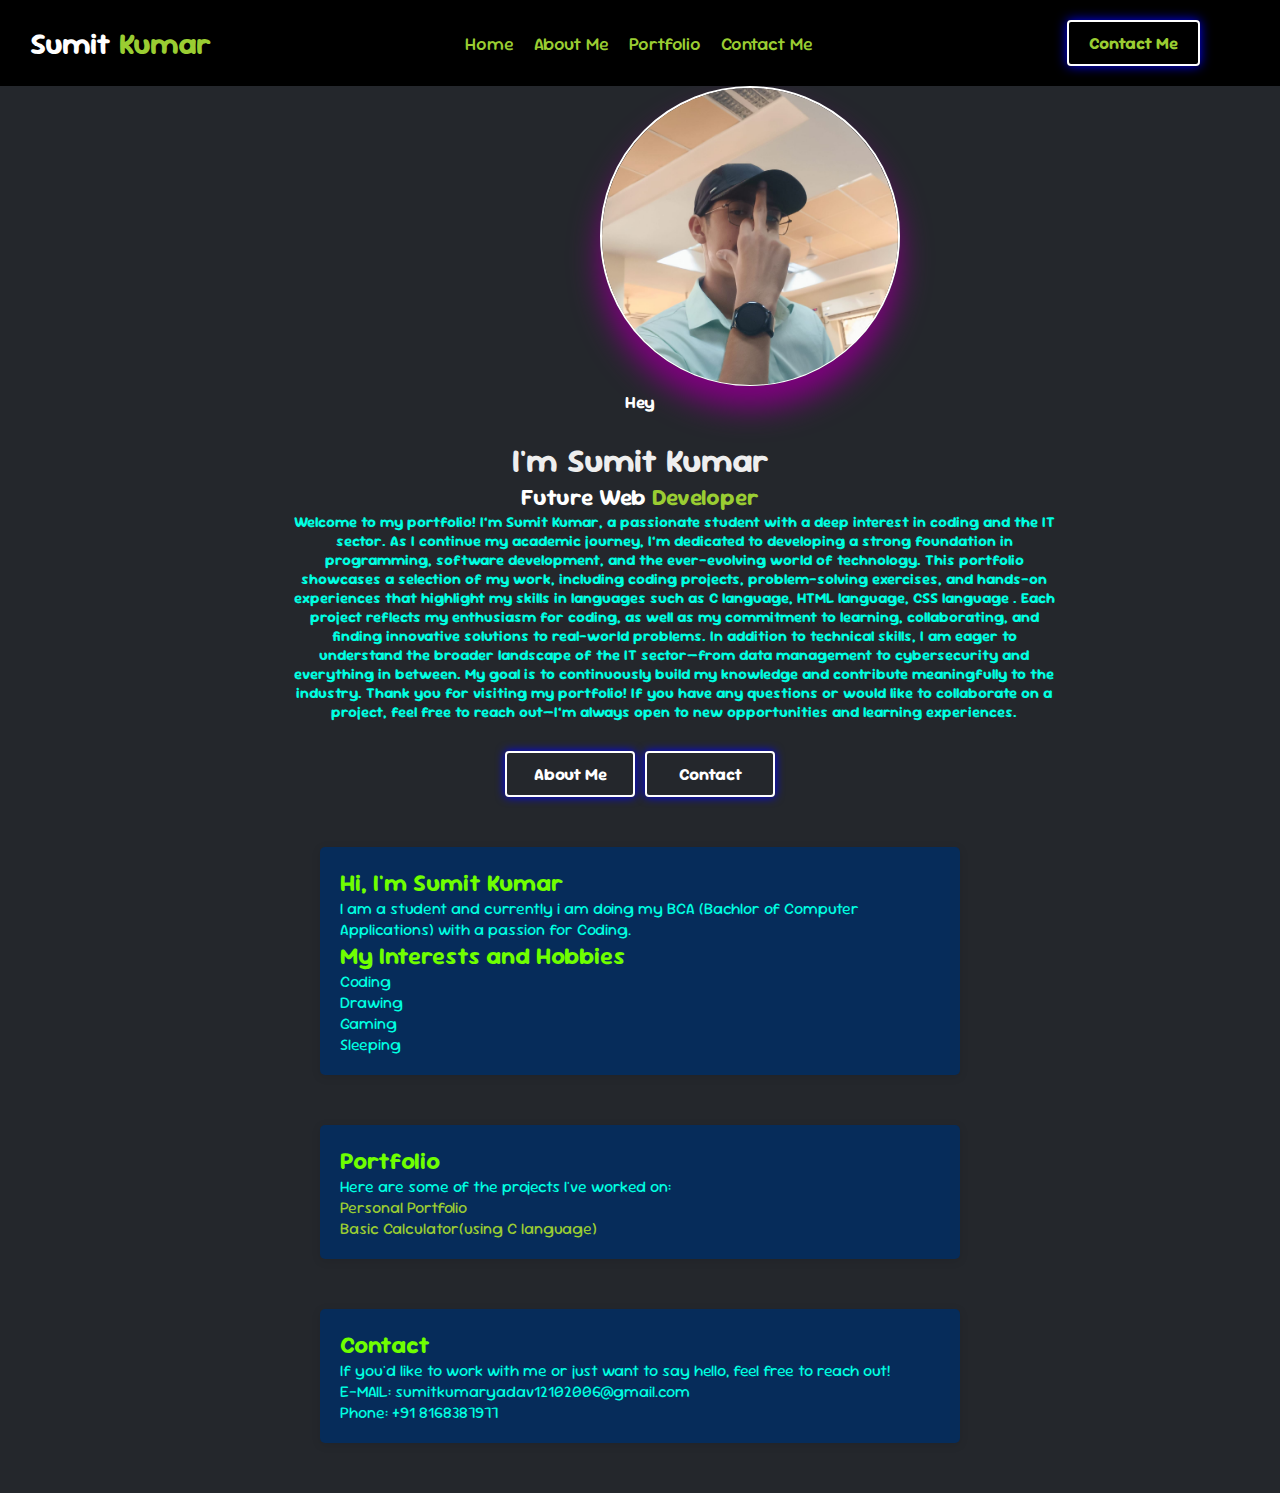
<file: index.html>
<!DOCTYPE html>
<html lang="en">
<head>
    <meta charset="UTF-8">
    <meta name="viewport" content="width=device-width, initial-scale=1.0">
    <title>Portfolio</title>
    <link rel="stylesheet" href="style.css">
</head>
<body>
    <header>
        <div class="logo"><h2>Sumit <span>Kumar</span></h2></div>
        <div class="navbar">
            <ul>
                <li><a href="index.html">Home</a></li>
                <li><a href="About Me.html" target="_self">About Me</a></li>
                <li><a href="#Portfolio">Portfolio</a></li>
                <li><a href="#contact">Contact Me</a></li>
            </ul>
        </div>
        <button class="H-btn"><a href="#contact">Contact Me</a></button>
    </header>
    <!-- Home Page (Hero)-->
     <div class="home">
     <div class="image">
        <img src="my.img.jpg"width=300 alt="IMAGE">
     </div>
     <section id="about">
        <h3>Hey</h3>
        <br>
        <h1>I'm Sumit Kumar</h1>
        <h2>Future Web <span>Developer</span></h2>
        <p>Welcome to my portfolio! I’m Sumit Kumar, a passionate student with a deep interest in coding and the IT sector. As I continue my academic journey, I’m dedicated to developing a strong foundation in programming, software development, and the ever-evolving world of technology.

            This portfolio showcases a selection of my work, including coding projects, problem-solving exercises, and hands-on experiences that highlight my skills in languages such as C language, HTML language, CSS language . Each project reflects my enthusiasm for coding, as well as my commitment to learning, collaborating, and finding innovative solutions to real-world problems.
            
            In addition to technical skills, I am eager to understand the broader landscape of the IT sector—from data management to cybersecurity and everything in between. My goal is to continuously build my knowledge and contribute meaningfully to the industry.
            
            Thank you for visiting my portfolio! If you have any questions or would like to collaborate on a project, feel free to reach out—I’m always open to new opportunities and learning experiences.</p>
        <div class="button">
          <a href="About Me.html"><button class="btn">About Me</button></a>
          <a href="#contact"><button class="btn">Contact</button></a>
        </div>
    </section>
     </div>
     <div class="container">
        <section class="bio">
            <h2 class="special-heading">Hi, I'm Sumit Kumar</h2>
            <p class="special-para">I am a student and currently i am doing my BCA (Bachlor of Computer Applications) with a passion for Coding.</p>
        </section>

        <section class="interests">
            <h2 class="special-heading">My Interests and Hobbies</h2>
            <ul>
                <li class="special-para">Coding</li>
                <li class="special-para">Drawing</li>
                <li class="special-para">Gaming</li>
                <li class="special-para">Sleeping</li>
                <!-- hehehe -->
            </ul>
        </section>
     </div>
        
        <div class="container">
        <section id="Portfolio"></section>
            <h2 class="special-heading">Portfolio</h2>
            <p class="special-para">Here are some of the projects I've worked on:</p>
            <ul>
                <li><a href="projectresume.html">Personal Portfolio </a></li>
                <li>Basic Calculator(using C language)</li>
            </ul>
            
        </div>

     <div class="container">
        <section id="contact">
            <h2 class="special-heading">Contact</h2>
            <p class="special-para">If you'd like to work with me or just want to say hello, feel free to reach out!</p>
            <p class="special-para">E-MAIL: sumitkumaryadav12102006@gmail.com</p>
            <p class="special-para">Phone: +91 8168387977</p>
        
    </div>
</body>
</html>
</file>
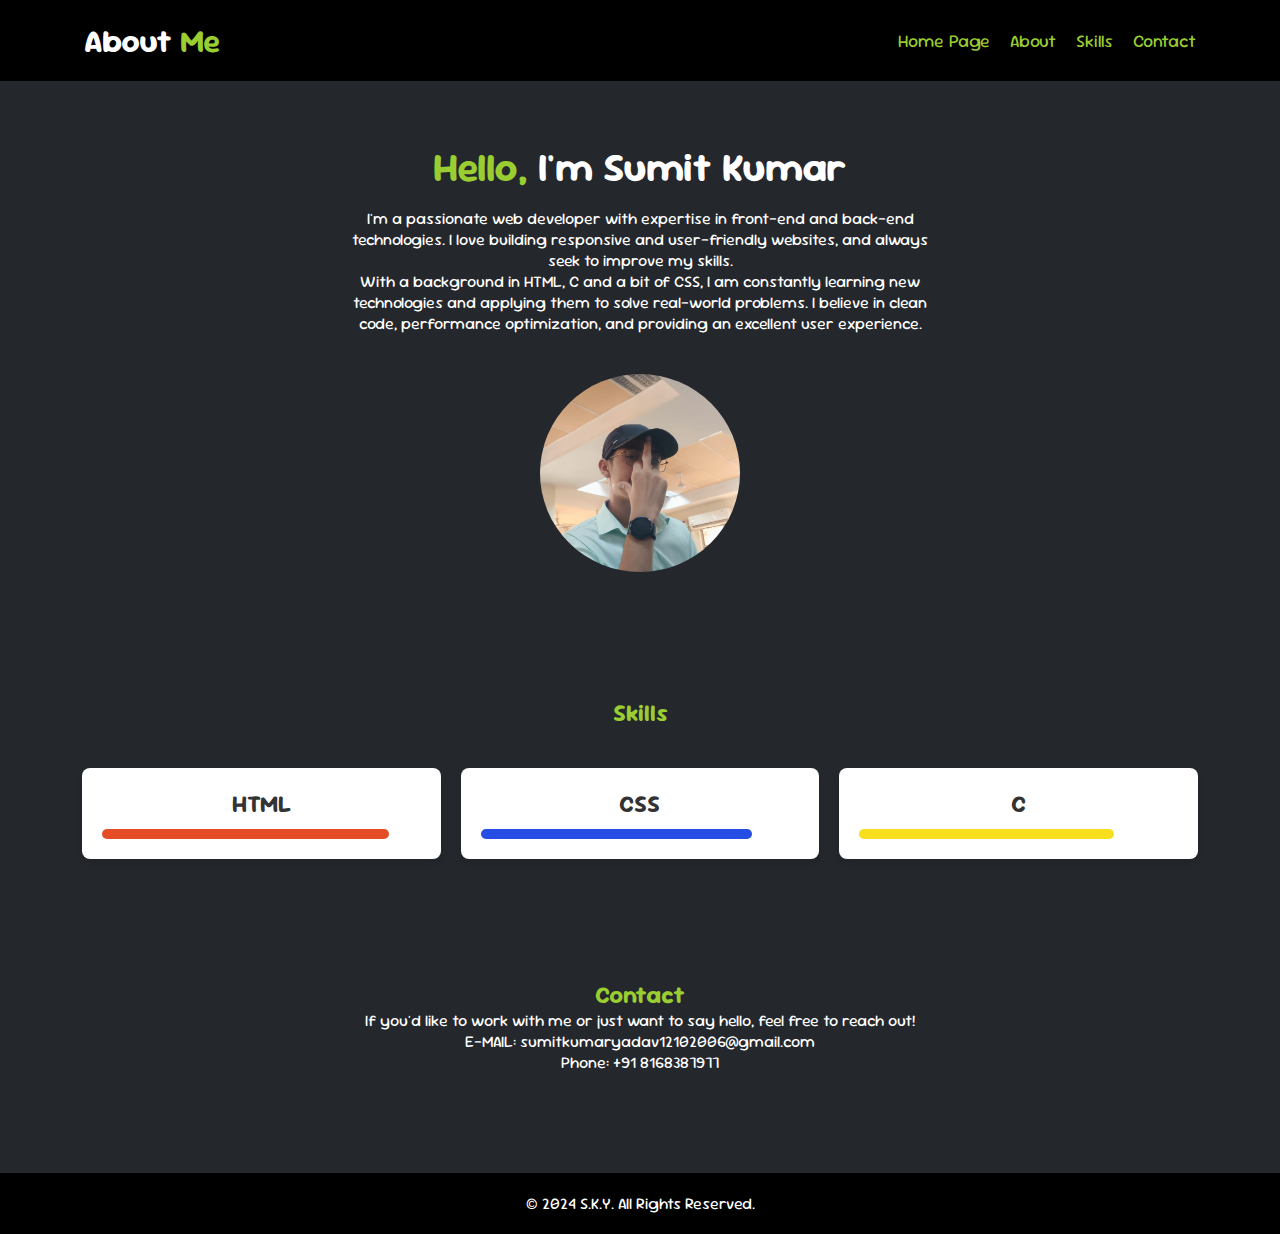
<file: About Me.html>
<!DOCTYPE html>
<html lang="en">
<head>
    <meta charset="UTF-8">
    <meta name="viewport" content="width=device-width, initial-scale=1.0">
    <meta http-equiv="X-UA-Compatible" content="ie=edge">
    <title>About Me - Portfolio</title>
    <link rel="stylesheet" href="styles2.css">
</head>
<body>
    <header>
        <div class="container">
            <h1>About <span>Me</span></h1>
            <nav>
                <ul>
                    <li><a href="index.html">Home Page</a></li>
                    <li><a href="#about">About</a></li>
                    <li><a href="#skills">Skills</a></li>
                    <li><a href="#contact">Contact</a></li>
                    
                </ul>
            </nav>
        </div>
    </header>

    <section id="about" class="section">
        <div class="container">
            <div class="about-content">
                <h2>Hello, <span>I'm Sumit Kumar</span></h2>
                <p class="special-para2">I'm a passionate web developer with expertise in front-end and back-end technologies. I love building responsive and user-friendly websites, and always seek to improve my skills.</p>
                <p class="special-para2">With a background in HTML, C and a bit of CSS, I am constantly learning new technologies and applying them to solve real-world problems. I believe in clean code, performance optimization, and providing an excellent user experience.</p>
            </div>
            <img src="my.img.jpg" alt="Your photo" class="profile-photo">
        </div>
    </section>

    <section id="skills" class="section">
        <div class="container">
            <h2>Skills</h2>
            <div class="skills-list">
                <div class="skill">
                    <h3 class="special-heading2">HTML</h3>
                    <div class="skill-bar html"></div>
                </div>
                <div class="skill">
                    <h3 class="special-heading2">CSS</h3>
                    <div class="skill-bar css"></div>
                </div>
                <div class="skill">
                    <h3 class="special-heading2">C</h3>
                    <div class="skill-bar js"></div>
                </div>
            </div>
        </div>
    </section>

    <section id="contact" class="section">
        <div class="container">
            <h2>Contact</h2>
            <p class="special-para2">If you'd like to work with me or just want to say hello, feel free to reach out!</p>
            <p class="special-para2">E-MAIL: sumitkumaryadav12102006@gmail.com</p>
            <p class="special-para2">Phone: +91 8168387977</p>
        </div>
    </section>

    <footer>
        <div class="container">
            <p>&copy; 2024 S.K.Y. All Rights Reserved.</p>
        </div>
    </footer>
</body>
</html>
</file>
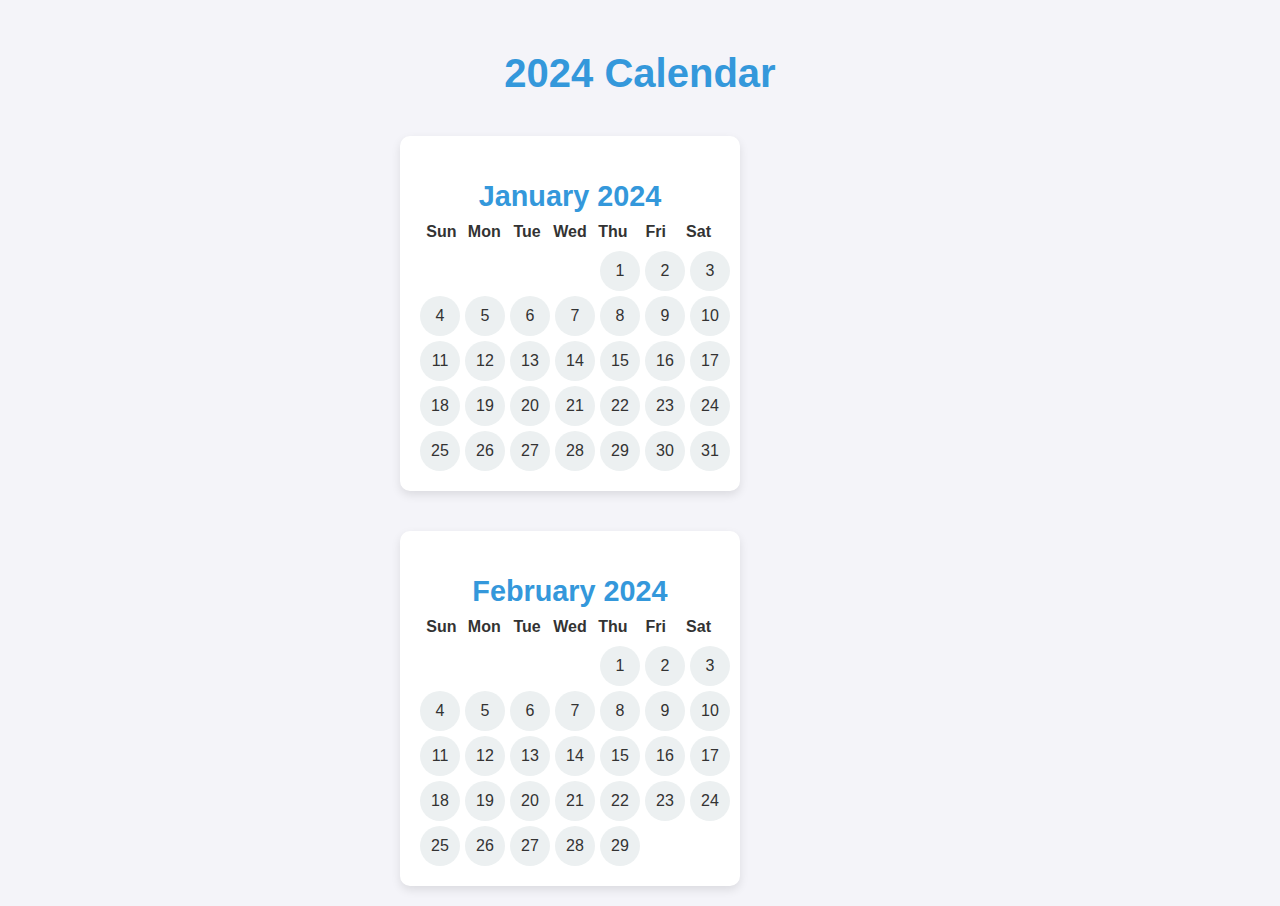
<file: projectcalender.html>
<!DOCTYPE html>
<html lang="en">
<head>
    <meta charset="UTF-8">
    <meta name="viewport" content="width=device-width, initial-scale=1.0">
    <title>2024 Calendar</title>
    <link rel="stylesheet" href="styles4.css">
</head>
<body>
    <div class="calendar-container">
        <h1>2024 Calendar</h1>
        <div class="calendar">
            <!-- January -->
            <div class="month">
                <h2>January 2024</h2>
                <div class="days-of-week">
                    <div>Sun</div>
                    <div>Mon</div>
                    <div>Tue</div>
                    <div>Wed</div>
                    <div>Thu</div>
                    <div>Fri</div>
                    <div>Sat</div>
                </div>
                <div class="days">
                    <!-- Blank spaces for previous month -->
                    <div class="empty"></div><div class="empty"></div><div class="empty"></div><div class="empty"></div>
                    <div class="day">1</div>
                    <div class="day">2</div>
                    <div class="day">3</div>
                    <div class="day">4</div>
                    <div class="day">5</div>
                    <div class="day">6</div>
                    <div class="day">7</div>
                    <div class="day">8</div>
                    <div class="day">9</div>
                    <div class="day">10</div>
                    <div class="day">11</div>
                    <div class="day">12</div>
                    <div class="day">13</div>
                    <div class="day">14</div>
                    <div class="day">15</div>
                    <div class="day">16</div>
                    <div class="day">17</div>
                    <div class="day">18</div>
                    <div class="day">19</div>
                    <div class="day">20</div>
                    <div class="day">21</div>
                    <div class="day">22</div>
                    <div class="day">23</div>
                    <div class="day">24</div>
                    <div class="day">25</div>
                    <div class="day">26</div>
                    <div class="day">27</div>
                    <div class="day">28</div>
                    <div class="day">29</div>
                    <div class="day">30</div>
                    <div class="day">31</div>
                </div>
            </div>

            <!-- Repeat the same structure for each month -->
            <!-- February -->
            <div class="month">
                <h2>February 2024</h2>
                <div class="days-of-week">
                    <div>Sun</div>
                    <div>Mon</div>
                    <div>Tue</div>
                    <div>Wed</div>
                    <div>Thu</div>
                    <div>Fri</div>
                    <div>Sat</div>
                </div>
                <div class="days">
                    <div class="empty"></div><div class="empty"></div><div class="empty"></div><div class="empty"></div>
                    <div class="day">1</div>
                    <div class="day">2</div>
                    <div class="day">3</div>
                    <div class="day">4</div>
                    <div class="day">5</div>
                    <div class="day">6</div>
                    <div class="day">7</div>
                    <div class="day">8</div>
                    <div class="day">9</div>
                    <div class="day">10</div>
                    <div class="day">11</div>
                    <div class="day">12</div>
                    <div class="day">13</div>
                    <div class="day">14</div>
                    <div class="day">15</div>
                    <div class="day">16</div>
                    <div class="day">17</div>
                    <div class="day">18</div>
                    <div class="day">19</div>
                    <div class="day">20</div>
                    <div class="day">21</div>
                    <div class="day">22</div>
                    <div class="day">23</div>
                    <div class="day">24</div>
                    <div class="day">25</div>
                    <div class="day">26</div>
                    <div class="day">27</div>
                    <div class="day">28</div>
                    <div class="day">29</div>
                </div>
            </div>

            <!-- March -->
            <!-- Add the March calendar here... -->

            <!-- Add all other months similarly -->
        </div>
    </div>
</body>
</html>
</file>
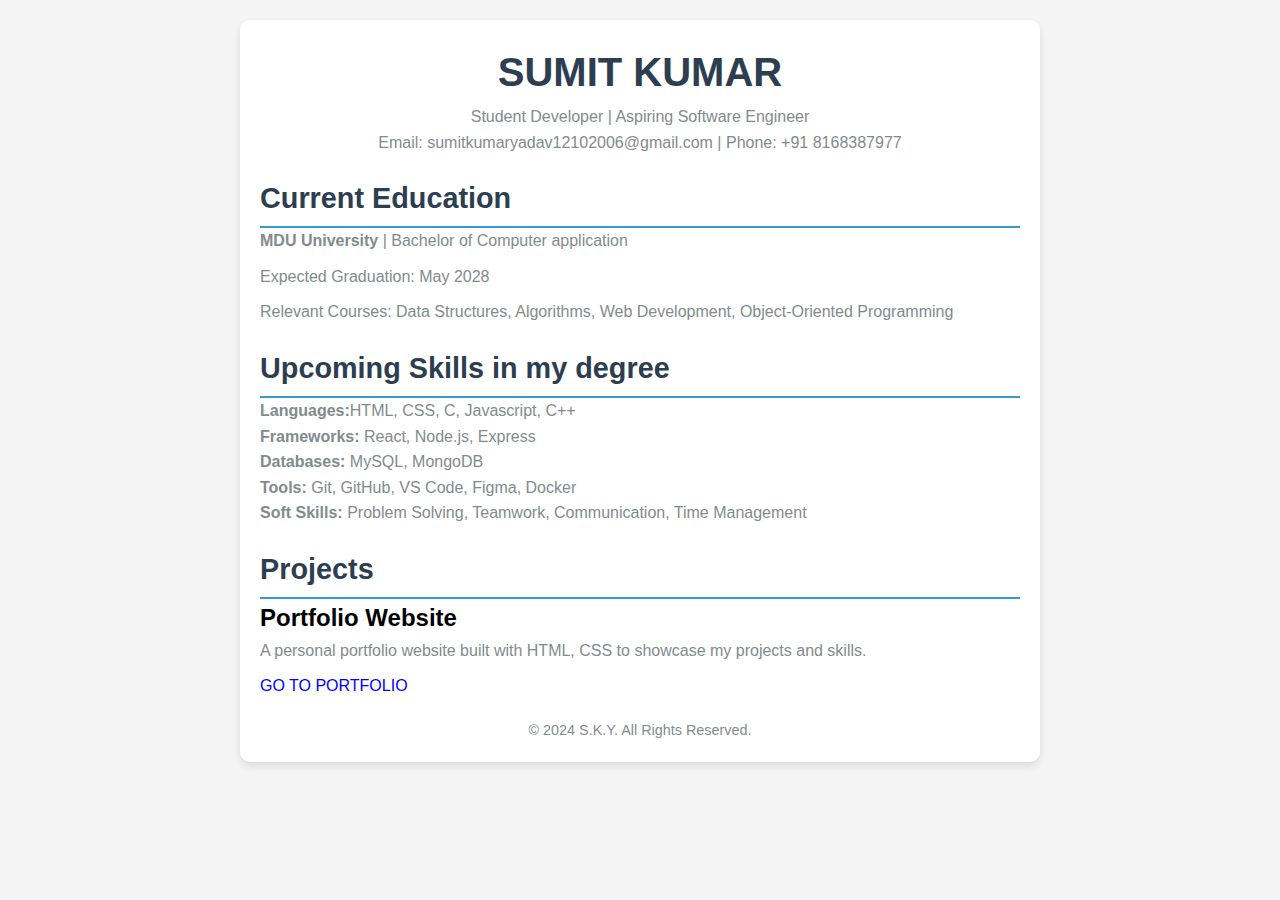
<file: projectresume.html>
<!DOCTYPE html>
<html lang="en">
<head>
    <meta charset="UTF-8">
    <meta name="viewport" content="width=device-width, initial-scale=1.0">
    <title>My Resume</title>
    <link rel="stylesheet" href="styles3.css">
</head>
<body>
    <div class="resume-container">
        <header>
            <h1>SUMIT KUMAR</h1>
            <p>Student Developer | Aspiring Software Engineer</p>
            <p>Email: sumitkumaryadav12102006@gmail.com | Phone: +91 8168387977</p>
        </header>

        <section class="education">
            <h2>Current Education</h2>
            <p><strong>MDU University</strong> | Bachelor of Computer application</p>
            <p>Expected Graduation: May 2028</p>
            <p>Relevant Courses: Data Structures, Algorithms, Web Development, Object-Oriented Programming</p>
        </section>

        <section class="skills">
            <h2>Upcoming Skills in my degree</h2>
            <ul>
                <li><strong>Languages:</strong>HTML, CSS, C, Javascript, C++</li>
                <li><strong>Frameworks:</strong> React, Node.js, Express</li>
                <li><strong>Databases:</strong> MySQL, MongoDB</li>
                <li><strong>Tools:</strong> Git, GitHub, VS Code, Figma, Docker</li>
                <li><strong>Soft Skills:</strong> Problem Solving, Teamwork, Communication, Time Management</li>
            </ul>
        </section>

        <section class="projects">
            <h2>Projects</h2>
            <div class="project">
                <h3>Portfolio Website</h3>
                <p>A personal portfolio website built with HTML, CSS to showcase my projects and skills.</p>
                <p><a href="index.html" target="_self">GO TO PORTFOLIO</a></p>
            </div>
        </section>

        <footer>
            <p>&copy; 2024 S.K.Y. All Rights Reserved.</p>
        </footer>
    </div>
</body>
</html>
</file>
<file: style.css>
@import url('https://fonts.googleapis.com/css2?family=Poppins:wght@300;400;500;600;700&family=Rubik+Wet+Paint&family=Sour+Gummy:ital,wght@0,100..900;1,100..900&display=swap');

*{
    padding: 0;
    margin: 0;
    box-sizing: border-box;
    list-style: none;
    text-decoration: none;
    font-family: "Sour Gummy", sans-serif;
    color: yellowgreen;
}

body{
    background-color:rgba(36, 39, 44, 1);
    color:#fff;
}

/* Navigation Bar */
header {
    background-color: #333;
    padding: 10px 0;
    position: sticky;
    top: 0;
    z-index: 10;
    width: 100%;
}


header{
    display: flex;
    align-items: center;
    justify-content: space-between;
    padding: 20px 10px;
}

header h2{
    color: #fff;font-size: 30px;
    font-weight: bold;
    margin-left: 20px;
}


header h2 span{
    color: yellowgreen;
}


header ul {
    display: flex;
    align-items: center;
    gap: 20px;
}

header ul li a{
    columns: #fff;
    font-size: 18px;
    font-weight: 500;
    cursor: pointer;
    transition: .4s;
}

header ul li a:hover{
    text-decoration: underline;
    color: rgb(255, 255, 255);
    filter: drop-shadow(0  0 10px  yellowgreen);
}

header button{
    margin-right: 70px;
}

header .H-btn{
    width: 133px;
    padding: 10px;
    border: 2px solid white;
    outline: none;
    box-shadow: 0 0 12px blue;
    background-color: transparent;
    color: #fff;
    cursor: pointer;
    font-size: 17px;
    font-weight: bold;
    transition: .4s;
}

.H-btn:hover{
    scale: 1.1;
    filter: drop-shadow(0 0 12px purple)
}

/* =======================Home Page Style============*/

.home{
    text-align: center;
}

.home .image{
    text-align: center;
    width: 300px;
    height: 300px;border-radius: 50%;
    border: 2px solid white;
    box-shadow: 0 0 10px purple;
    margin-left: 600px;
    box-shadow: 0 22px 30px purple;
}

.home .image img{
    border-radius: 50%;
    display: flex;
    align-items: center;
    justify-content: center;
    width: 296px;
    height: 297px;
    text-align: center;
}

.home h3{
    font-size: 17px;
    font-weight: bold;
    margin: 5px;
    color: #fff;
}

.home h1{
    color: rgb(238, 238, 238);
    font-size: 33px;
    font-weight: bold;
}
.home h2{
    color: #fff;
    font-size: 23px;
    font-weight: bold;
}
.home h2 span{
    color: yellowgreen;
    font-size: 23px;
    font-weight: bold;
}

.home p{
    width: 60%;
    color: rgb(0, 255, 225);
    font-size: 15px;
    font-weight: bold;
    text-align: center;
    justify-content: center;
    margin-left: 290px;
}
.home .button{
    margin: 5px;
    display: flex;
    gap: 10px;
    align-items: center;
    justify-content: center;

}
.home .button .btn{
    width: 130px;
    padding: 10px;
    border: 2px solid white;
    outline: none;
    box-shadow: 0 0 10px blue;
    background-color: transparent;
    color: #fff;
    font-size: 17px;
    font-weight: bold;
    cursor: pointer;
    transition: .4s;
    margin-top: 25px;
}

.btn:hover{
    scale: 1.1;
    border-radius: 20px;
    box-shadow: 0 22px 20px white;
}

body {
    font-family: Arial, sans-serif;
    background-color: rgba(36, 39, 44, 1);
    margin: 0;
    padding: 0;
}

.container {
    width: 50%;
    margin: 50px auto;
    background-color: #062c5a;
    padding: 20px;
    border-radius: 5px;
    box-shadow: 0 2px 10px rgba(0, 0, 0, 0.1);
}

h1 {
    text-align: center;
    color: #ffffff;
}

.form-group {
    margin-bottom: 15px;
}

label {
    display: block;
    margin-bottom: 5px;
    color: #ffffff;
}

input[type="text"],
input[type="email"],
textarea {
    width: 100%;
    padding: 10px;
    border: 1px solid #73ff00;
    border-radius: 4px;
}

button {
    width: 100%;
    padding: 10px;
    background-color: yellowgreen;
    color: white;
    border: none;
    border-radius: 4px;
    cursor: pointer;
}

button:hover {
    background-color: blue;
}

.special-heading{
    color: rgb(111, 255, 0);
}
.special-para{
    color: rgb(0, 255, 225) ;
}

header {
    background-color: black;
}
</file>
<file: styles2.css>
@import url('https://fonts.googleapis.com/css2?family=Poppins:wght@300;400;500;600;700&family=Rubik+Wet+Paint&family=Sour+Gummy:ital,wght@0,100..900;1,100..900&display=swap');

/* Global styles */
* {
    margin: 0;
    padding: 0;
    box-sizing: border-box;
    font-family: "Sour Gummy", sans-serif;
}

body {
    background-color:rgba(36, 39, 44, 1);
    color: yellowgreen;
}

a {
    text-decoration: none;
    color: #007BFF;
}

ul {
    list-style-type: none;
}

/* Header */
header {
    background-color: #333;
    padding: 10px 0;
    position: sticky;
    top: 0;
    z-index: 10;
    width: 100%;
}

header {
    background-color: black;
    color: #fff;
    padding: 20px 0;
}

header .container {
    display: flex;
    justify-content: space-between;
    align-items: center;
    padding: 0 20px;
}

header h1 {
    font-size: 2rem;
}

header h1 span {
    color: yellowgreen;
}

header nav ul {
    display: flex;
    gap: 20px;
}

header nav a {
    color: yellowgreen;
    font-size: 1.1rem;
}
header ul li a:hover{
    text-decoration: underline;
    color: rgb(255, 255, 255);
    filter: drop-shadow(0  0 10px  yellowgreen);
}

/* Section Styles */
.section {
    padding: 60px 20px;
    text-align: center;
}

.container {
    width: 90%;
    max-width: 1200px;
    margin: 0 auto;
}

.about-content {
    max-width: 600px;
    margin: 0 auto 20px auto;
}

.about-content h2 {
    font-size: 2.5rem;
    margin-bottom: 15px;
}

.profile-photo {
    border-radius: 50%;
    max-width: 200px;
    height: auto;
    margin-top: 20px;
}

.skills-list {
    display: grid;
    grid-template-columns: repeat(auto-fit, minmax(200px, 1fr));
    gap: 20px;
    margin-top: 40px;
}

.skill {
    background-color: #fff;
    padding: 20px;
    border-radius: 8px;
    box-shadow: 0 4px 6px rgba(0, 0, 0, 0.1);
}

.skill h3 {
    font-size: 1.5rem;
    margin-bottom: 10px;
}

.skill-bar {
    height: 10px;
    border-radius: 5px;
    background-color: #ddd;
}

.skill-bar.html { width: 90%; background-color: #e44d26; }
.skill-bar.css { width: 85%; background-color: #264de4; }
.skill-bar.js { width: 80%; background-color: #f7df1e; }
.skill-bar.react { width: 70%; background-color: #61dafb; }

/* Contact Section */
.social-links {
    display: flex;
    justify-content: center;
    gap: 20px;
    margin-top: 20px;
}

.social-links a {
    font-size: 1.2rem;
}

/* Footer */
footer {
    background-color: black;
    color: #fff;
    text-align: center;
    padding: 20px 0;
    margin-top: 40px;
}

h2 span {
    color: #fff;
}

.special-para2 {
    color: #fff;
}

.special-heading2 {
    color: #333;
}
</file>
<file: styles4.css>
/* General Styles */
body {
    font-family: Arial, sans-serif;
    background-color: #f4f4f9;
    margin: 0;
    padding: 0;
    display: flex;
    justify-content: center;
    align-items: center;
    height: 100vh;
    color: #333;
}

.calendar-container {
    text-align: center;
    margin-top: 30px;
}

h1 {
    font-size: 2.5rem;
    margin-bottom: 40px;
    color: #3498db;
}

/* Calendar Layout */
.calendar {
    display: flex;
    flex-wrap: wrap;
    justify-content: center;
    gap: 20px;
    width: 80%;
    max-width: 1200px;
}

/* Month Styling */
.month {
    width: 300px;
    background-color: white;
    border-radius: 10px;
    box-shadow: 0 4px 10px rgba(0, 0, 0, 0.1);
    padding: 20px;
    margin-bottom: 20px;
}

.month h2 {
    font-size: 1.8rem;
    color: #3498db;
    margin-bottom: 10px;
}

.days-of-week {
    display: grid;
    grid-template-columns: repeat(7, 1fr);
    text-align: center;
    font-weight: bold;
    margin-bottom: 10px;
}

.days {
    display: grid;
    grid-template-columns: repeat(7, 1fr);
    grid-gap: 5px;
}

.day {
    width: 40px;
    height: 40px;
    display: flex;
    justify-content: center;
    align-items: center;
    border-radius: 50%;
    background-color: #ecf0f1;
    cursor: pointer;
    transition: background-color 0.3s;
}

.day:hover {
    background-color: #3498db;
    color: white;
}

/* Empty Cells for Spacing */
.empty {
    width: 40px;
    height: 40px;
}
</file>
<file: styles3.css>
/* General Reset */
* {
    margin: 0;
    padding: 0;
    box-sizing: border-box;
}

body {
    font-family: 'Arial', sans-serif;
    background-color: #f4f4f4;
    color: #333;
    line-height: 1.6;
    padding: 20px;
}

/* Resume Container */
.resume-container {
    max-width: 800px;
    margin: 0 auto;
    background-color: #fff;
    padding: 20px;
    border-radius: 10px;
    box-shadow: 0 4px 8px rgba(0, 0, 0, 0.1);
}

/* Header Section */
header {
    text-align: center;
    margin-bottom: 20px;
}

header h1 {
    font-size: 2.5rem;
    color: #2c3e50;
}

header p {
    font-size: 1rem;
    color: #7f8c8d;
}

/* Education Section */
section h2 {
    font-size: 1.8rem;
    color: #2c3e50;
    margin-top: 20px;
    border-bottom: 2px solid #3498db;
    padding-bottom: 5px;
}

section p {
    font-size: 1rem;
    color: #7f8c8d;
    margin-bottom: 10px;
}

ul {
    list-style-type: none;
    padding-left: 0;
}

ul li {
    font-size: 1rem;
    color: #7f8c8d;
}

/* Project Section */
.project {
    margin-bottom: 20px;
}

.project h3 {
    font-size: 1.5rem;
    color: black;
}

.project p {
    font-size: 1rem;
    color: #7f8c8d;
}

.project a {
    font-size: 1rem;
    color: blue;
    text-decoration: none;
}

.project a:hover {
    text-decoration: underline;
}

/* Experience Section */
.job {
    margin-bottom: 20px;
}

.job h3 {
    font-size: 1.5rem;
    color: #3498db;
}

.job ul {
    margin-top: 5px;
}

.job li {
    font-size: 1rem;
    color: #7f8c8d;
}

/* Footer */
footer {
    text-align: center;
    margin-top: 20px;
    font-size: 0.9rem;
    color: #7f8c8d;
}
</file>
